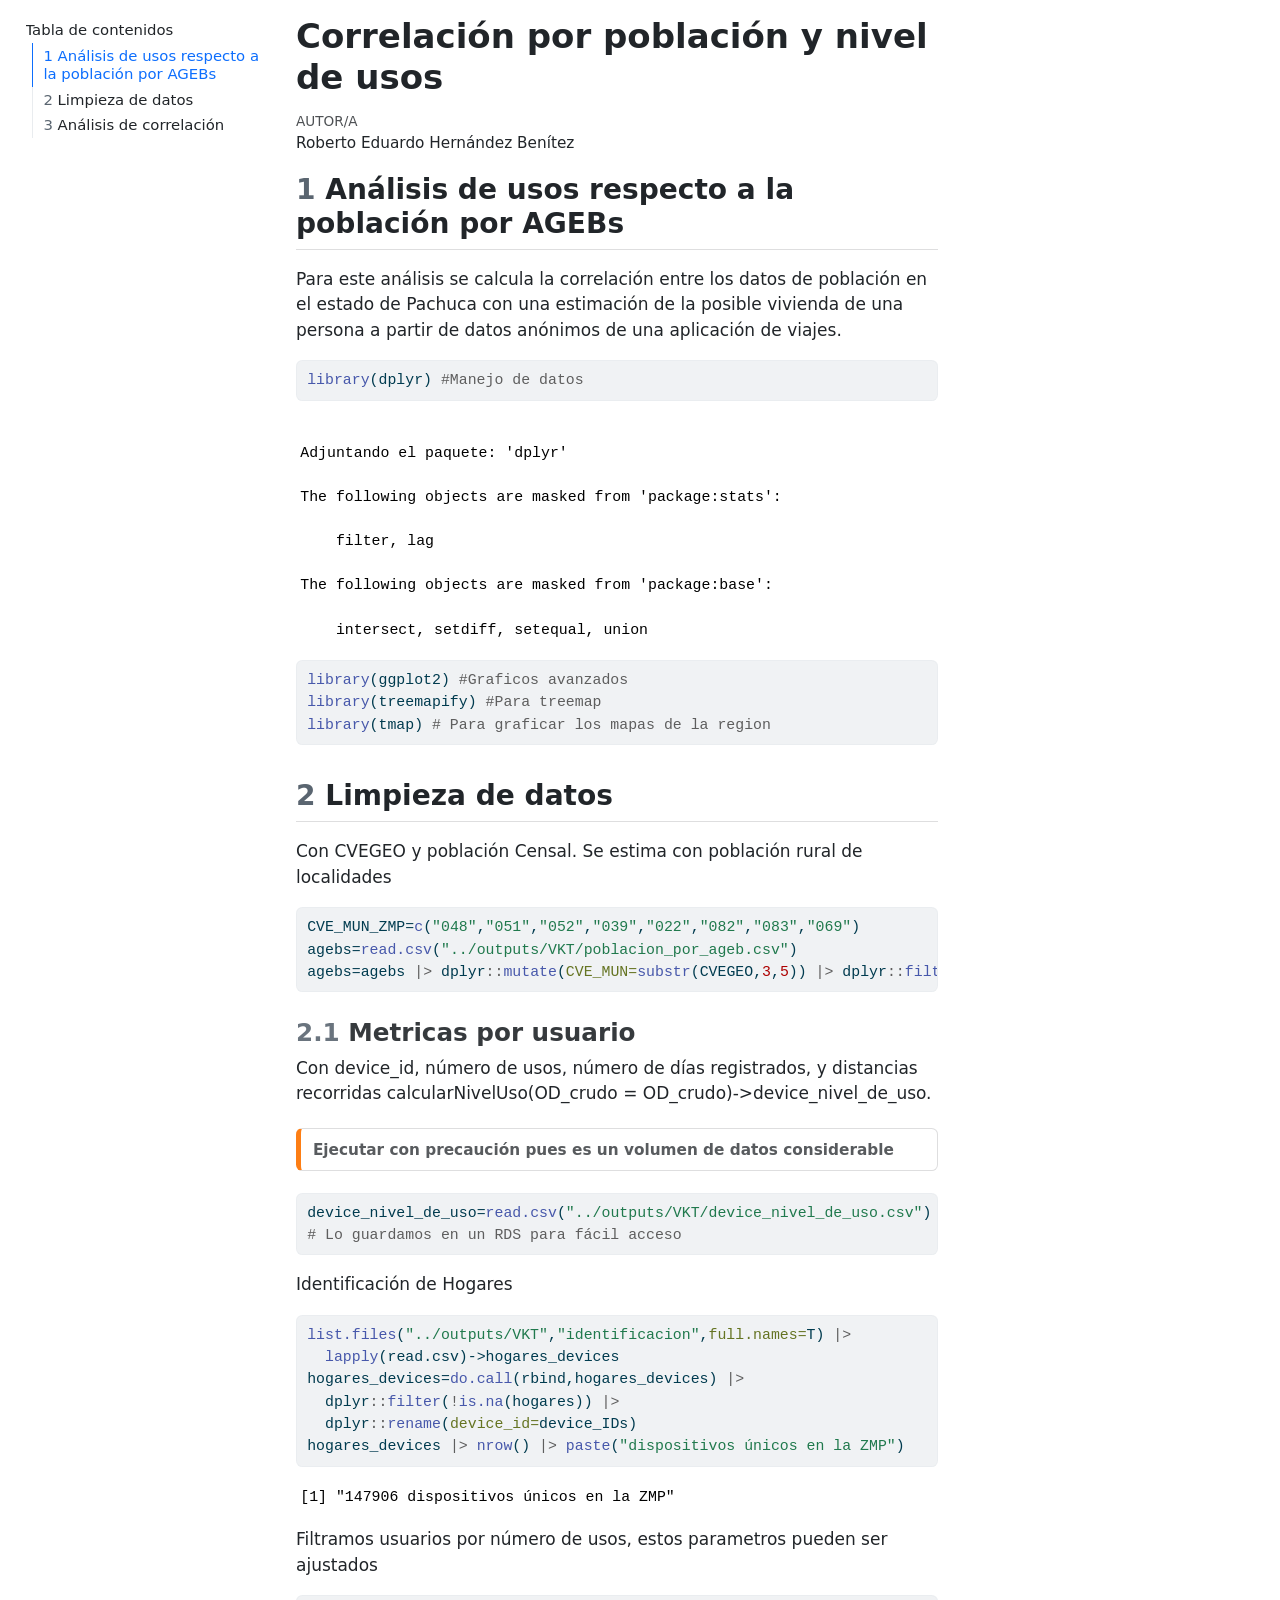
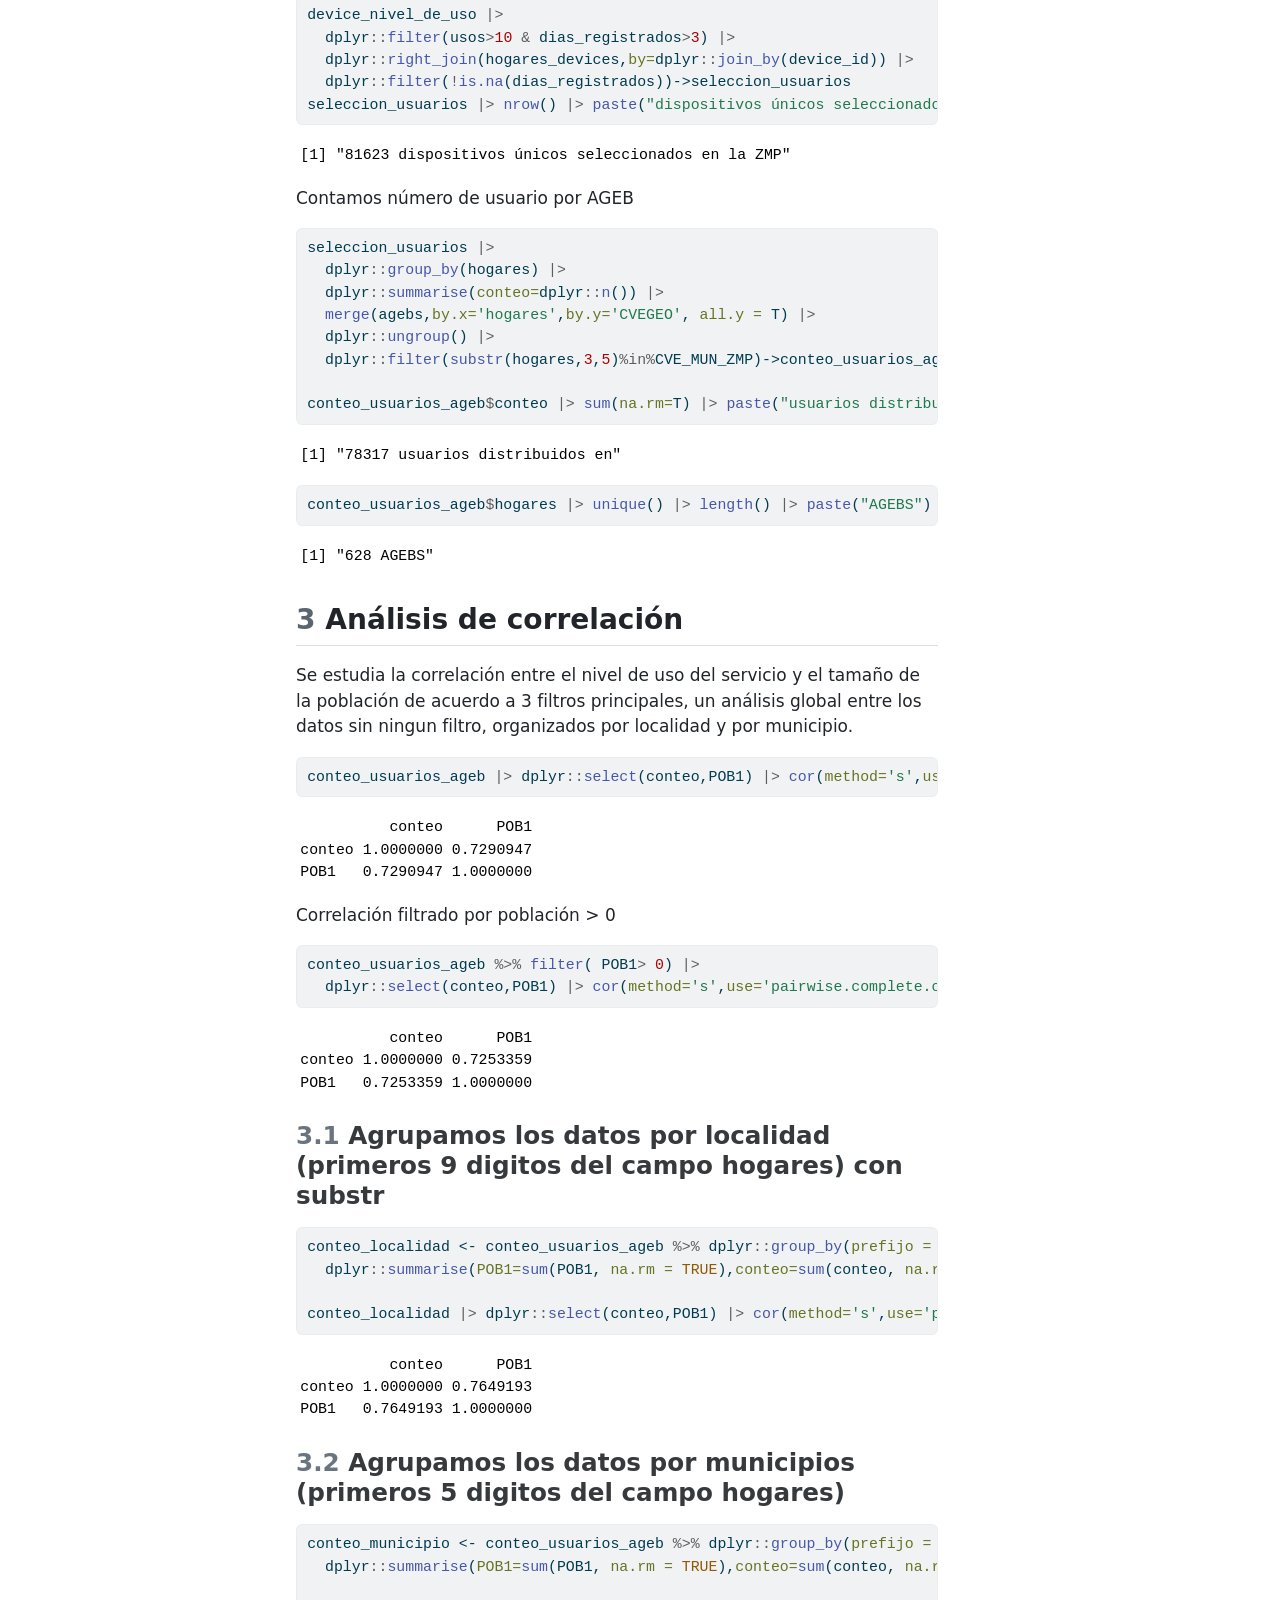
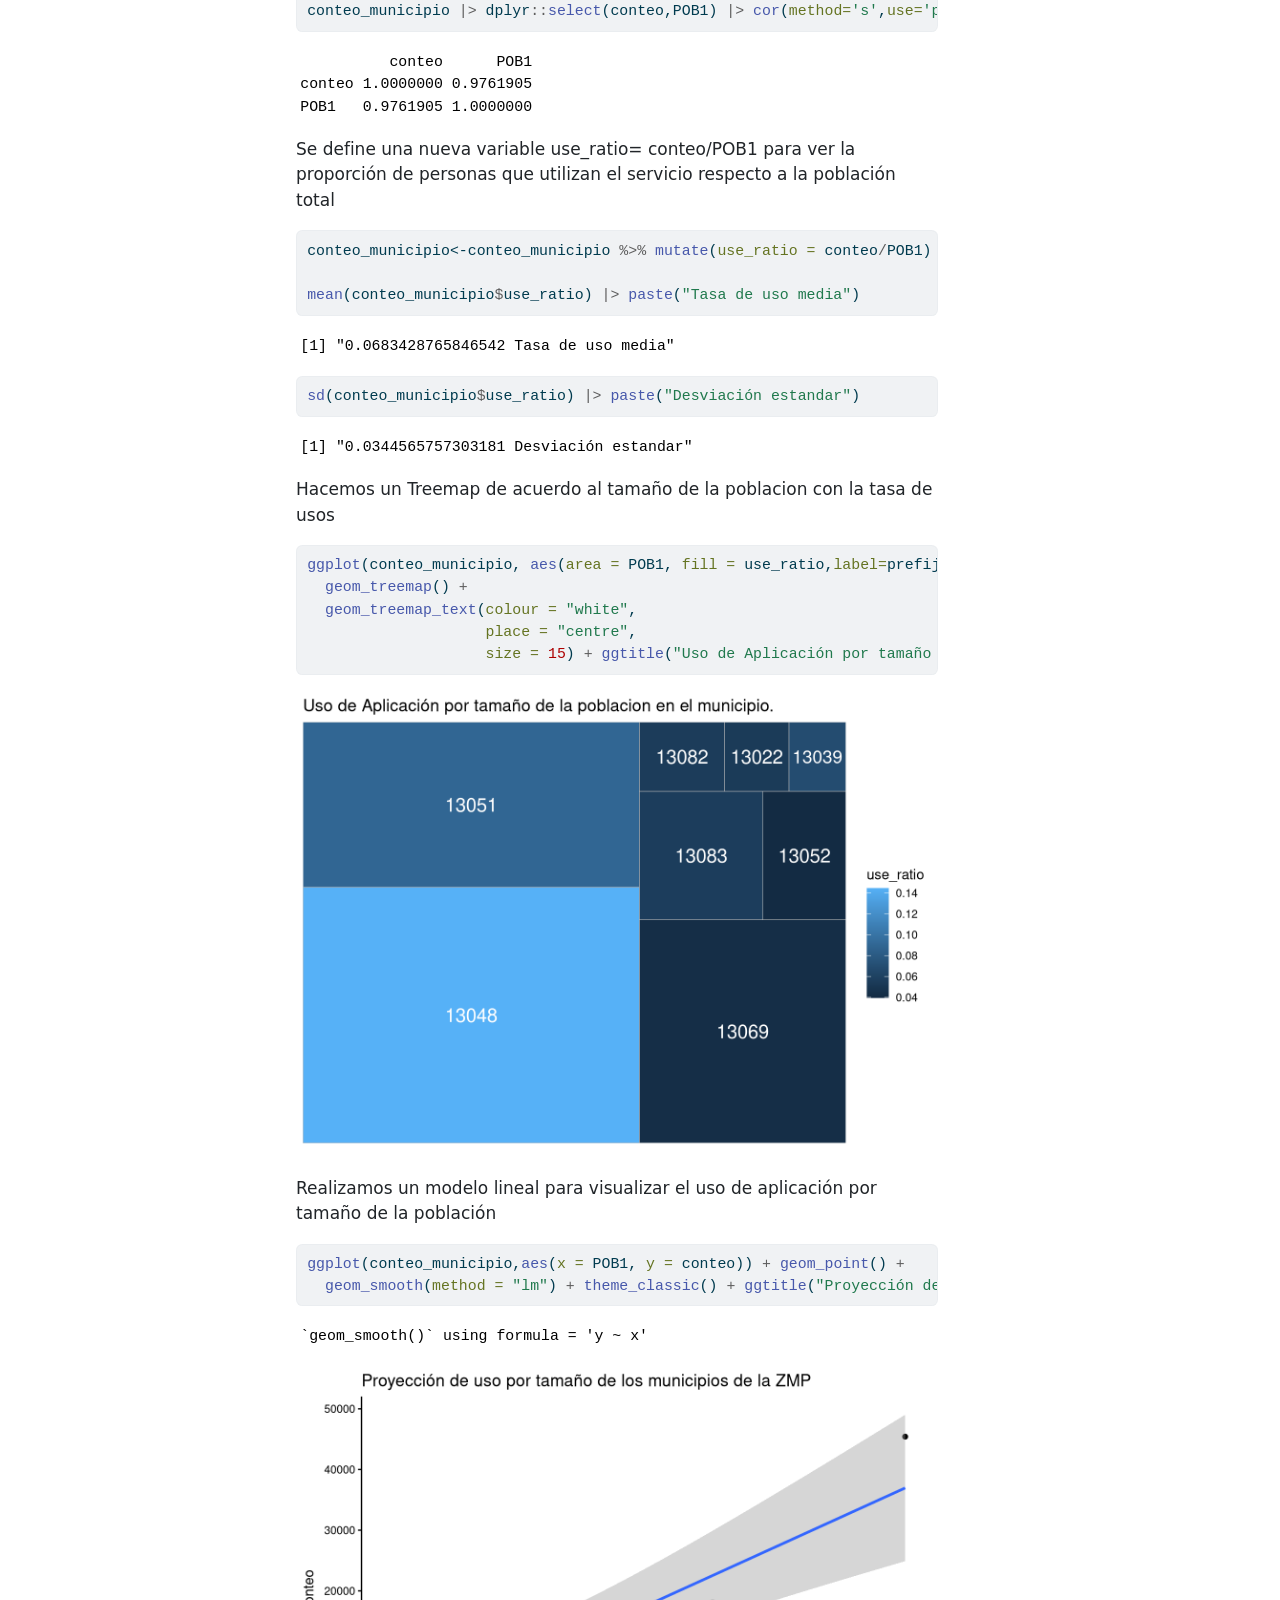
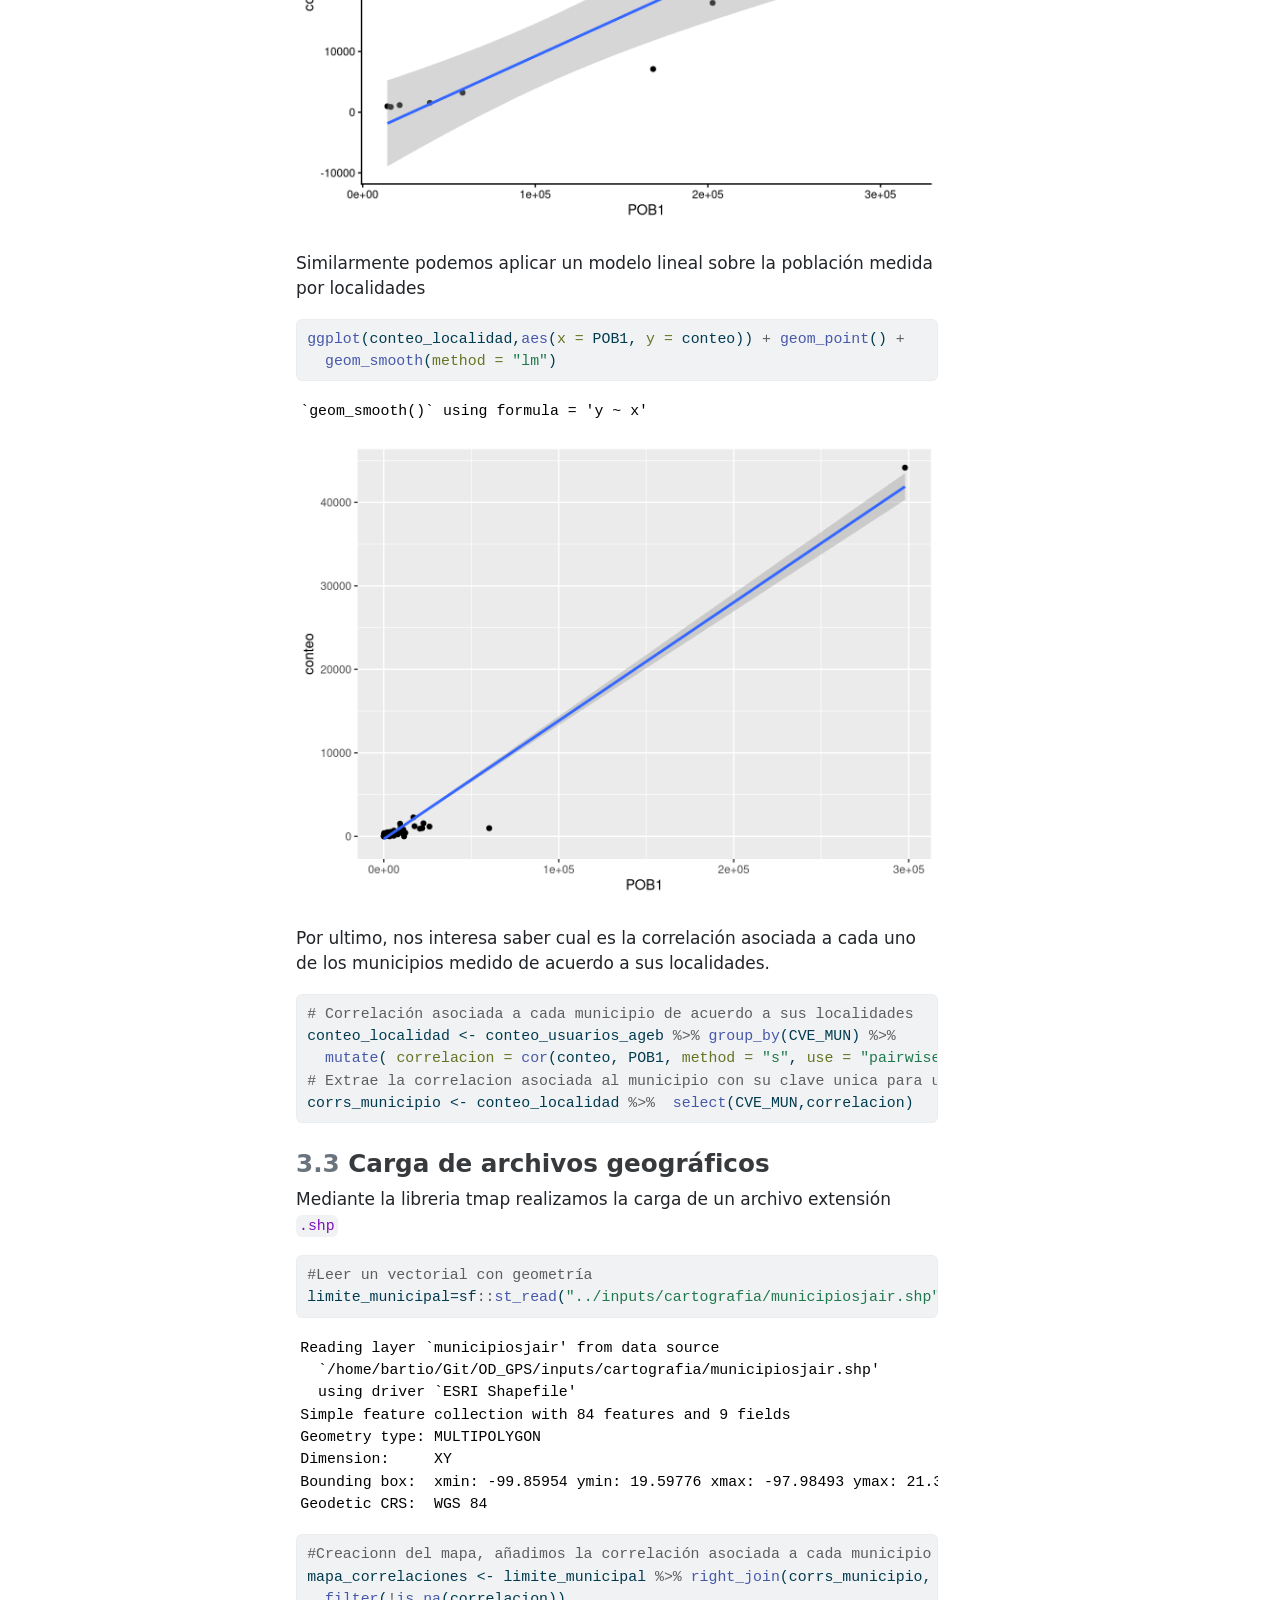
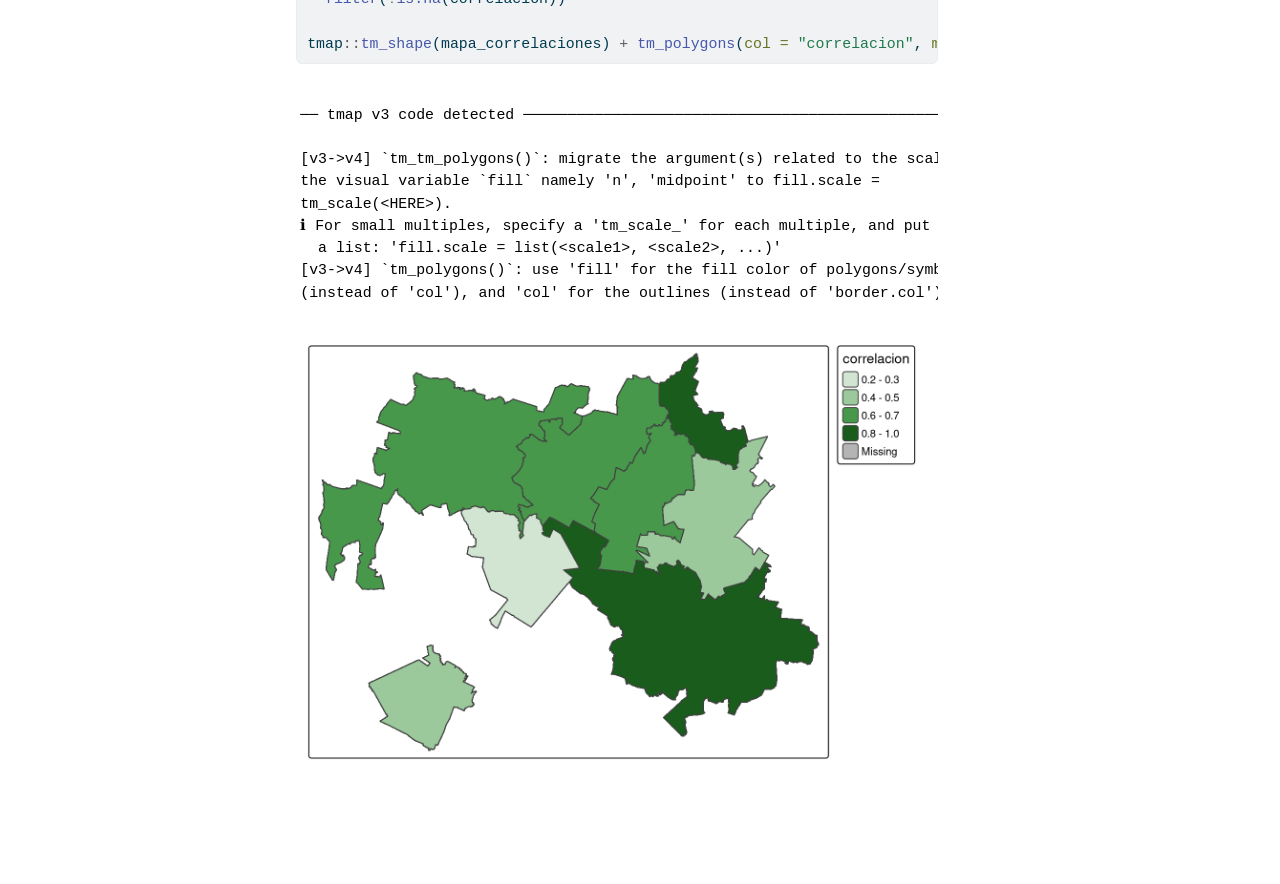
<file: documentacion/Correlacion por poblacion.html>
<!DOCTYPE html>
<html xmlns="http://www.w3.org/1999/xhtml" lang="es" xml:lang="es"><head>

<meta charset="utf-8">
<meta name="generator" content="quarto-1.9.37">

<meta name="viewport" content="width=device-width, initial-scale=1.0, user-scalable=yes">

<meta name="author" content="Roberto Eduardo Hernández Benítez">

<title>Correlación por población y nivel de usos</title>
<style>
/* Default styles provided by pandoc.
** See https://pandoc.org/MANUAL.html#variables-for-html for config info.
*/
code{white-space: pre-wrap;}
span.smallcaps{font-variant: small-caps;}
div.columns{display: flex; gap: min(4vw, 1.5em);}
div.column{flex: auto; overflow-x: auto;}
div.hanging-indent{margin-left: 1.5em; text-indent: -1.5em;}
ul.task-list{list-style: none;}
ul.task-list li input[type="checkbox"] {
  width: 0.8em;
  margin: 0 0.8em 0.2em -1em; /* quarto-specific, see https://github.com/quarto-dev/quarto-cli/issues/4556 */ 
  vertical-align: middle;
}
/* CSS for syntax highlighting */
html { -webkit-text-size-adjust: 100%; }
pre > code.sourceCode { white-space: pre; position: relative; }
pre > code.sourceCode > span { display: inline-block; line-height: 1.25; }
pre > code.sourceCode > span:empty { height: 1.2em; }
.sourceCode { overflow: visible; }
code.sourceCode > span { color: inherit; text-decoration: inherit; }
div.sourceCode { margin: 1em 0; }
pre.sourceCode { margin: 0; }
@media screen {
div.sourceCode { overflow: auto; }
}
@media print {
pre > code.sourceCode { white-space: pre-wrap; }
pre > code.sourceCode > span { text-indent: -5em; padding-left: 5em; }
}
pre.numberSource code
  { counter-reset: source-line 0; }
pre.numberSource code > span
  { position: relative; left: -4em; counter-increment: source-line; }
pre.numberSource code > span > a:first-child::before
  { content: counter(source-line);
    position: relative; left: -1em; text-align: right; vertical-align: baseline;
    border: none; display: inline-block;
    -webkit-touch-callout: none; -webkit-user-select: none;
    -khtml-user-select: none; -moz-user-select: none;
    -ms-user-select: none; user-select: none;
    padding: 0 4px; width: 4em;
  }
pre.numberSource { margin-left: 3em;  padding-left: 4px; }
div.sourceCode
  {   }
@media screen {
pre > code.sourceCode > span > a:first-child::before { text-decoration: underline; }
}
</style>


<script src="Correlacion por poblacion_files/libs/clipboard/clipboard.min.js"></script>
<script src="Correlacion por poblacion_files/libs/quarto-html/quarto.js" type="module"></script>
<script src="Correlacion por poblacion_files/libs/quarto-html/tabsets/tabsets.js" type="module"></script>
<script src="Correlacion por poblacion_files/libs/quarto-html/popper.min.js"></script>
<script src="Correlacion por poblacion_files/libs/quarto-html/tippy.umd.min.js"></script>
<script src="Correlacion por poblacion_files/libs/quarto-html/anchor.min.js"></script>
<link href="Correlacion por poblacion_files/libs/quarto-html/tippy.css" rel="stylesheet">
<link href="Correlacion por poblacion_files/libs/quarto-html/quarto-syntax-highlighting-7f8f88aac4f3542376d5c11b86a4c14d.css" rel="stylesheet" id="quarto-text-highlighting-styles">
<script src="Correlacion por poblacion_files/libs/bootstrap/bootstrap.min.js"></script>
<link href="Correlacion por poblacion_files/libs/bootstrap/bootstrap-icons.css" rel="stylesheet">
<link href="Correlacion por poblacion_files/libs/bootstrap/bootstrap-efbb37e9afcc02144ebbc7afd12a776f.min.css" rel="stylesheet" append-hash="true" id="quarto-bootstrap" data-mode="light">


</head>

<body class="quarto-light">

<div id="quarto-content" class="page-columns page-rows-contents page-layout-article toc-left">
<div id="quarto-sidebar-toc-left" class="sidebar toc-left">
  <nav id="TOC" role="doc-toc" class="toc-active">
    <h2 id="toc-title">Tabla de contenidos</h2>
   
  <ul>
  <li><a href="#análisis-de-usos-respecto-a-la-población-por-agebs" id="toc-análisis-de-usos-respecto-a-la-población-por-agebs" class="nav-link active" data-scroll-target="#análisis-de-usos-respecto-a-la-población-por-agebs"><span class="header-section-number">1</span> Análisis de usos respecto a la población por AGEBs</a></li>
  <li><a href="#limpieza-de-datos" id="toc-limpieza-de-datos" class="nav-link" data-scroll-target="#limpieza-de-datos"><span class="header-section-number">2</span> Limpieza de datos</a>
  <ul>
  <li><a href="#metricas-por-usuario" id="toc-metricas-por-usuario" class="nav-link" data-scroll-target="#metricas-por-usuario"><span class="header-section-number">2.1</span> Metricas por usuario</a></li>
  </ul></li>
  <li><a href="#análisis-de-correlación" id="toc-análisis-de-correlación" class="nav-link" data-scroll-target="#análisis-de-correlación"><span class="header-section-number">3</span> Análisis de correlación</a>
  <ul>
  <li><a href="#agrupamos-los-datos-por-localidad-primeros-9-digitos-del-campo-hogares-con-substr" id="toc-agrupamos-los-datos-por-localidad-primeros-9-digitos-del-campo-hogares-con-substr" class="nav-link" data-scroll-target="#agrupamos-los-datos-por-localidad-primeros-9-digitos-del-campo-hogares-con-substr"><span class="header-section-number">3.1</span> Agrupamos los datos por localidad (primeros 9 digitos del campo hogares) con substr</a></li>
  <li><a href="#agrupamos-los-datos-por-municipios-primeros-5-digitos-del-campo-hogares" id="toc-agrupamos-los-datos-por-municipios-primeros-5-digitos-del-campo-hogares" class="nav-link" data-scroll-target="#agrupamos-los-datos-por-municipios-primeros-5-digitos-del-campo-hogares"><span class="header-section-number">3.2</span> Agrupamos los datos por municipios (primeros 5 digitos del campo hogares)</a></li>
  <li><a href="#carga-de-archivos-geográficos" id="toc-carga-de-archivos-geográficos" class="nav-link" data-scroll-target="#carga-de-archivos-geográficos"><span class="header-section-number">3.3</span> Carga de archivos geográficos</a></li>
  </ul></li>
  </ul>
</nav>
</div>
<div id="quarto-margin-sidebar" class="sidebar margin-sidebar zindex-bottom">
</div>
<main class="content" id="quarto-document-content">

<header id="title-block-header" class="quarto-title-block default">
<div class="quarto-title">
<h1 class="title">Correlación por población y nivel de usos</h1>
</div>



<div class="quarto-title-meta">

    <div>
    <div class="quarto-title-meta-heading">Autor/a</div>
    <div class="quarto-title-meta-contents">
             <p>Roberto Eduardo Hernández Benítez </p>
          </div>
  </div>
    
  
    
  </div>
  


</header>


<section id="análisis-de-usos-respecto-a-la-población-por-agebs" class="level2" data-number="1">
<h2 data-number="1" class="anchored" data-anchor-id="análisis-de-usos-respecto-a-la-población-por-agebs"><span class="header-section-number">1</span> Análisis de usos respecto a la población por AGEBs</h2>
<p>Para este análisis se calcula la correlación entre los datos de población en el estado de Pachuca con una estimación de la posible vivienda de una persona a partir de datos anónimos de una aplicación de viajes.</p>
<div class="cell">
<div class="code-copy-outer-scaffold"><div class="sourceCode cell-code" id="cb1"><pre class="sourceCode r code-with-copy"><code class="sourceCode r"><span id="cb1-1"><a href="#cb1-1" aria-hidden="true" tabindex="-1"></a><span class="fu">library</span>(dplyr) <span class="co">#Manejo de datos</span></span></code></pre></div><button title="Copiar al portapapeles" class="code-copy-button"><i class="bi"></i></button></div>
<div class="cell-output cell-output-stderr">
<pre><code>
Adjuntando el paquete: 'dplyr'</code></pre>
</div>
<div class="cell-output cell-output-stderr">
<pre><code>The following objects are masked from 'package:stats':

    filter, lag</code></pre>
</div>
<div class="cell-output cell-output-stderr">
<pre><code>The following objects are masked from 'package:base':

    intersect, setdiff, setequal, union</code></pre>
</div>
<div class="code-copy-outer-scaffold"><div class="sourceCode cell-code" id="cb5"><pre class="sourceCode r code-with-copy"><code class="sourceCode r"><span id="cb5-1"><a href="#cb5-1" aria-hidden="true" tabindex="-1"></a><span class="fu">library</span>(ggplot2) <span class="co">#Graficos avanzados</span></span>
<span id="cb5-2"><a href="#cb5-2" aria-hidden="true" tabindex="-1"></a><span class="fu">library</span>(treemapify) <span class="co">#Para treemap</span></span>
<span id="cb5-3"><a href="#cb5-3" aria-hidden="true" tabindex="-1"></a><span class="fu">library</span>(tmap) <span class="co"># Para graficar los mapas de la region</span></span></code></pre></div><button title="Copiar al portapapeles" class="code-copy-button"><i class="bi"></i></button></div>
</div>
</section>
<section id="limpieza-de-datos" class="level2" data-number="2">
<h2 data-number="2" class="anchored" data-anchor-id="limpieza-de-datos"><span class="header-section-number">2</span> Limpieza de datos</h2>
<p>Con CVEGEO y población Censal. Se estima con población rural de localidades</p>
<div class="cell">
<div class="code-copy-outer-scaffold"><div class="sourceCode cell-code" id="cb6"><pre class="sourceCode r code-with-copy"><code class="sourceCode r"><span id="cb6-1"><a href="#cb6-1" aria-hidden="true" tabindex="-1"></a>CVE_MUN_ZMP<span class="ot">=</span><span class="fu">c</span>(<span class="st">"048"</span>,<span class="st">"051"</span>,<span class="st">"052"</span>,<span class="st">"039"</span>,<span class="st">"022"</span>,<span class="st">"082"</span>,<span class="st">"083"</span>,<span class="st">"069"</span>) </span>
<span id="cb6-2"><a href="#cb6-2" aria-hidden="true" tabindex="-1"></a>agebs<span class="ot">=</span><span class="fu">read.csv</span>(<span class="st">"../outputs/VKT/poblacion_por_ageb.csv"</span>) </span>
<span id="cb6-3"><a href="#cb6-3" aria-hidden="true" tabindex="-1"></a>agebs<span class="ot">=</span>agebs <span class="sc">|&gt;</span> dplyr<span class="sc">::</span><span class="fu">mutate</span>(<span class="at">CVE_MUN=</span><span class="fu">substr</span>(CVEGEO,<span class="dv">3</span>,<span class="dv">5</span>)) <span class="sc">|&gt;</span> dplyr<span class="sc">::</span><span class="fu">filter</span>( CVE_MUN<span class="sc">%in%</span>CVE_MUN_ZMP)</span></code></pre></div><button title="Copiar al portapapeles" class="code-copy-button"><i class="bi"></i></button></div>
</div>
<section id="metricas-por-usuario" class="level3" data-number="2.1">
<h3 data-number="2.1" class="anchored" data-anchor-id="metricas-por-usuario"><span class="header-section-number">2.1</span> Metricas por usuario</h3>
<p>Con device_id, número de usos, número de días registrados, y distancias recorridas calcularNivelUso(OD_crudo = OD_crudo)-&gt;device_nivel_de_uso.</p>
<div class="callout callout-style-simple callout-caution no-icon callout-empty-content callout-titled">
<div class="callout-header d-flex align-content-center">
<div class="callout-icon-container">
<i class="callout-icon no-icon"></i>
</div>
<div class="callout-title-container flex-fill">
<span class="screen-reader-only">Precaución</span>Ejecutar con precaución pues es un volumen de datos considerable
</div>
</div>
<div class="callout-body-container callout-body">

</div>
</div>
<div class="cell">
<div class="code-copy-outer-scaffold"><div class="sourceCode cell-code" id="cb7"><pre class="sourceCode r code-with-copy"><code class="sourceCode r"><span id="cb7-1"><a href="#cb7-1" aria-hidden="true" tabindex="-1"></a>device_nivel_de_uso<span class="ot">=</span><span class="fu">read.csv</span>(<span class="st">"../outputs/VKT/device_nivel_de_uso.csv"</span>) </span>
<span id="cb7-2"><a href="#cb7-2" aria-hidden="true" tabindex="-1"></a><span class="co"># Lo guardamos en un RDS para fácil acceso</span></span></code></pre></div><button title="Copiar al portapapeles" class="code-copy-button"><i class="bi"></i></button></div>
</div>
<p>Identificación de Hogares</p>
<div class="cell">
<div class="code-copy-outer-scaffold"><div class="sourceCode cell-code" id="cb8"><pre class="sourceCode r code-with-copy"><code class="sourceCode r"><span id="cb8-1"><a href="#cb8-1" aria-hidden="true" tabindex="-1"></a><span class="fu">list.files</span>(<span class="st">"../outputs/VKT"</span>,<span class="st">"identificacion"</span>,<span class="at">full.names=</span>T) <span class="sc">|&gt;</span> </span>
<span id="cb8-2"><a href="#cb8-2" aria-hidden="true" tabindex="-1"></a>  <span class="fu">lapply</span>(read.csv)<span class="ot">-&gt;</span>hogares_devices</span>
<span id="cb8-3"><a href="#cb8-3" aria-hidden="true" tabindex="-1"></a>hogares_devices<span class="ot">=</span><span class="fu">do.call</span>(rbind,hogares_devices) <span class="sc">|&gt;</span> </span>
<span id="cb8-4"><a href="#cb8-4" aria-hidden="true" tabindex="-1"></a>  dplyr<span class="sc">::</span><span class="fu">filter</span>(<span class="sc">!</span><span class="fu">is.na</span>(hogares)) <span class="sc">|&gt;</span> </span>
<span id="cb8-5"><a href="#cb8-5" aria-hidden="true" tabindex="-1"></a>  dplyr<span class="sc">::</span><span class="fu">rename</span>(<span class="at">device_id=</span>device_IDs)</span>
<span id="cb8-6"><a href="#cb8-6" aria-hidden="true" tabindex="-1"></a>hogares_devices <span class="sc">|&gt;</span> <span class="fu">nrow</span>() <span class="sc">|&gt;</span> <span class="fu">paste</span>(<span class="st">"dispositivos únicos en la ZMP"</span>)</span></code></pre></div><button title="Copiar al portapapeles" class="code-copy-button"><i class="bi"></i></button></div>
<div class="cell-output cell-output-stdout">
<pre><code>[1] "147906 dispositivos únicos en la ZMP"</code></pre>
</div>
</div>
<p>Filtramos usuarios por número de usos, estos parametros pueden ser ajustados</p>
<div class="cell">
<div class="code-copy-outer-scaffold"><div class="sourceCode cell-code" id="cb10"><pre class="sourceCode r code-with-copy"><code class="sourceCode r"><span id="cb10-1"><a href="#cb10-1" aria-hidden="true" tabindex="-1"></a>device_nivel_de_uso <span class="sc">|&gt;</span> </span>
<span id="cb10-2"><a href="#cb10-2" aria-hidden="true" tabindex="-1"></a>  dplyr<span class="sc">::</span><span class="fu">filter</span>(usos<span class="sc">&gt;</span><span class="dv">10</span> <span class="sc">&amp;</span> dias_registrados<span class="sc">&gt;</span><span class="dv">3</span>) <span class="sc">|&gt;</span> </span>
<span id="cb10-3"><a href="#cb10-3" aria-hidden="true" tabindex="-1"></a>  dplyr<span class="sc">::</span><span class="fu">right_join</span>(hogares_devices,<span class="at">by=</span>dplyr<span class="sc">::</span><span class="fu">join_by</span>(device_id)) <span class="sc">|&gt;</span> </span>
<span id="cb10-4"><a href="#cb10-4" aria-hidden="true" tabindex="-1"></a>  dplyr<span class="sc">::</span><span class="fu">filter</span>(<span class="sc">!</span><span class="fu">is.na</span>(dias_registrados))<span class="ot">-&gt;</span>seleccion_usuarios</span>
<span id="cb10-5"><a href="#cb10-5" aria-hidden="true" tabindex="-1"></a>seleccion_usuarios <span class="sc">|&gt;</span> <span class="fu">nrow</span>() <span class="sc">|&gt;</span> <span class="fu">paste</span>(<span class="st">"dispositivos únicos seleccionados en la ZMP"</span>)</span></code></pre></div><button title="Copiar al portapapeles" class="code-copy-button"><i class="bi"></i></button></div>
<div class="cell-output cell-output-stdout">
<pre><code>[1] "81623 dispositivos únicos seleccionados en la ZMP"</code></pre>
</div>
</div>
<p>Contamos número de usuario por AGEB</p>
<div class="cell">
<div class="code-copy-outer-scaffold"><div class="sourceCode cell-code" id="cb12"><pre class="sourceCode r code-with-copy"><code class="sourceCode r"><span id="cb12-1"><a href="#cb12-1" aria-hidden="true" tabindex="-1"></a>seleccion_usuarios <span class="sc">|&gt;</span> </span>
<span id="cb12-2"><a href="#cb12-2" aria-hidden="true" tabindex="-1"></a>  dplyr<span class="sc">::</span><span class="fu">group_by</span>(hogares) <span class="sc">|&gt;</span> </span>
<span id="cb12-3"><a href="#cb12-3" aria-hidden="true" tabindex="-1"></a>  dplyr<span class="sc">::</span><span class="fu">summarise</span>(<span class="at">conteo=</span>dplyr<span class="sc">::</span><span class="fu">n</span>()) <span class="sc">|&gt;</span> </span>
<span id="cb12-4"><a href="#cb12-4" aria-hidden="true" tabindex="-1"></a>  <span class="fu">merge</span>(agebs,<span class="at">by.x=</span><span class="st">'hogares'</span>,<span class="at">by.y=</span><span class="st">'CVEGEO'</span>, <span class="at">all.y =</span> T) <span class="sc">|&gt;</span> </span>
<span id="cb12-5"><a href="#cb12-5" aria-hidden="true" tabindex="-1"></a>  dplyr<span class="sc">::</span><span class="fu">ungroup</span>() <span class="sc">|&gt;</span> </span>
<span id="cb12-6"><a href="#cb12-6" aria-hidden="true" tabindex="-1"></a>  dplyr<span class="sc">::</span><span class="fu">filter</span>(<span class="fu">substr</span>(hogares,<span class="dv">3</span>,<span class="dv">5</span>)<span class="sc">%in%</span>CVE_MUN_ZMP)<span class="ot">-&gt;</span>conteo_usuarios_ageb</span>
<span id="cb12-7"><a href="#cb12-7" aria-hidden="true" tabindex="-1"></a></span>
<span id="cb12-8"><a href="#cb12-8" aria-hidden="true" tabindex="-1"></a>conteo_usuarios_ageb<span class="sc">$</span>conteo <span class="sc">|&gt;</span> <span class="fu">sum</span>(<span class="at">na.rm=</span>T) <span class="sc">|&gt;</span> <span class="fu">paste</span>(<span class="st">"usuarios distribuidos en"</span>)</span></code></pre></div><button title="Copiar al portapapeles" class="code-copy-button"><i class="bi"></i></button></div>
<div class="cell-output cell-output-stdout">
<pre><code>[1] "78317 usuarios distribuidos en"</code></pre>
</div>
<div class="code-copy-outer-scaffold"><div class="sourceCode cell-code" id="cb14"><pre class="sourceCode r code-with-copy"><code class="sourceCode r"><span id="cb14-1"><a href="#cb14-1" aria-hidden="true" tabindex="-1"></a>conteo_usuarios_ageb<span class="sc">$</span>hogares <span class="sc">|&gt;</span> <span class="fu">unique</span>() <span class="sc">|&gt;</span> <span class="fu">length</span>() <span class="sc">|&gt;</span> <span class="fu">paste</span>(<span class="st">"AGEBS"</span>)</span></code></pre></div><button title="Copiar al portapapeles" class="code-copy-button"><i class="bi"></i></button></div>
<div class="cell-output cell-output-stdout">
<pre><code>[1] "628 AGEBS"</code></pre>
</div>
</div>
</section>
</section>
<section id="análisis-de-correlación" class="level2" data-number="3">
<h2 data-number="3" class="anchored" data-anchor-id="análisis-de-correlación"><span class="header-section-number">3</span> Análisis de correlación</h2>
<p>Se estudia la correlación entre el nivel de uso del servicio y el tamaño de la población de acuerdo a 3 filtros principales, un análisis global entre los datos sin ningun filtro, organizados por localidad y por municipio.</p>
<div class="cell">
<div class="code-copy-outer-scaffold"><div class="sourceCode cell-code" id="cb16"><pre class="sourceCode r code-with-copy"><code class="sourceCode r"><span id="cb16-1"><a href="#cb16-1" aria-hidden="true" tabindex="-1"></a>conteo_usuarios_ageb <span class="sc">|&gt;</span> dplyr<span class="sc">::</span><span class="fu">select</span>(conteo,POB1) <span class="sc">|&gt;</span> <span class="fu">cor</span>(<span class="at">method=</span><span class="st">'s'</span>,<span class="at">use=</span><span class="st">'pairwise.complete.obs'</span>)</span></code></pre></div><button title="Copiar al portapapeles" class="code-copy-button"><i class="bi"></i></button></div>
<div class="cell-output cell-output-stdout">
<pre><code>          conteo      POB1
conteo 1.0000000 0.7290947
POB1   0.7290947 1.0000000</code></pre>
</div>
</div>
<p>Correlación filtrado por población &gt; 0</p>
<div class="cell">
<div class="code-copy-outer-scaffold"><div class="sourceCode cell-code" id="cb18"><pre class="sourceCode r code-with-copy"><code class="sourceCode r"><span id="cb18-1"><a href="#cb18-1" aria-hidden="true" tabindex="-1"></a>conteo_usuarios_ageb <span class="sc">%&gt;%</span> <span class="fu">filter</span>( POB1<span class="sc">&gt;</span> <span class="dv">0</span>) <span class="sc">|&gt;</span></span>
<span id="cb18-2"><a href="#cb18-2" aria-hidden="true" tabindex="-1"></a>  dplyr<span class="sc">::</span><span class="fu">select</span>(conteo,POB1) <span class="sc">|&gt;</span> <span class="fu">cor</span>(<span class="at">method=</span><span class="st">'s'</span>,<span class="at">use=</span><span class="st">'pairwise.complete.obs'</span>)</span></code></pre></div><button title="Copiar al portapapeles" class="code-copy-button"><i class="bi"></i></button></div>
<div class="cell-output cell-output-stdout">
<pre><code>          conteo      POB1
conteo 1.0000000 0.7253359
POB1   0.7253359 1.0000000</code></pre>
</div>
</div>
<section id="agrupamos-los-datos-por-localidad-primeros-9-digitos-del-campo-hogares-con-substr" class="level3" data-number="3.1">
<h3 data-number="3.1" class="anchored" data-anchor-id="agrupamos-los-datos-por-localidad-primeros-9-digitos-del-campo-hogares-con-substr"><span class="header-section-number">3.1</span> Agrupamos los datos por localidad (primeros 9 digitos del campo hogares) con substr</h3>
<div class="cell">
<div class="code-copy-outer-scaffold"><div class="sourceCode cell-code" id="cb20"><pre class="sourceCode r code-with-copy"><code class="sourceCode r"><span id="cb20-1"><a href="#cb20-1" aria-hidden="true" tabindex="-1"></a>conteo_localidad <span class="ot">&lt;-</span> conteo_usuarios_ageb <span class="sc">%&gt;%</span> dplyr<span class="sc">::</span><span class="fu">group_by</span>(<span class="at">prefijo =</span> <span class="fu">substr</span>(hogares, <span class="dv">1</span>, <span class="dv">9</span>))<span class="sc">|&gt;</span></span>
<span id="cb20-2"><a href="#cb20-2" aria-hidden="true" tabindex="-1"></a>  dplyr<span class="sc">::</span><span class="fu">summarise</span>(<span class="at">POB1=</span><span class="fu">sum</span>(POB1, <span class="at">na.rm =</span> <span class="cn">TRUE</span>),<span class="at">conteo=</span><span class="fu">sum</span>(conteo, <span class="at">na.rm =</span> <span class="cn">TRUE</span>))</span>
<span id="cb20-3"><a href="#cb20-3" aria-hidden="true" tabindex="-1"></a></span>
<span id="cb20-4"><a href="#cb20-4" aria-hidden="true" tabindex="-1"></a>conteo_localidad <span class="sc">|&gt;</span> dplyr<span class="sc">::</span><span class="fu">select</span>(conteo,POB1) <span class="sc">|&gt;</span> <span class="fu">cor</span>(<span class="at">method=</span><span class="st">'s'</span>,<span class="at">use=</span><span class="st">'pairwise.complete.obs'</span>)</span></code></pre></div><button title="Copiar al portapapeles" class="code-copy-button"><i class="bi"></i></button></div>
<div class="cell-output cell-output-stdout">
<pre><code>          conteo      POB1
conteo 1.0000000 0.7649193
POB1   0.7649193 1.0000000</code></pre>
</div>
</div>
</section>
<section id="agrupamos-los-datos-por-municipios-primeros-5-digitos-del-campo-hogares" class="level3" data-number="3.2">
<h3 data-number="3.2" class="anchored" data-anchor-id="agrupamos-los-datos-por-municipios-primeros-5-digitos-del-campo-hogares"><span class="header-section-number">3.2</span> Agrupamos los datos por municipios (primeros 5 digitos del campo hogares)</h3>
<div class="cell">
<div class="code-copy-outer-scaffold"><div class="sourceCode cell-code" id="cb22"><pre class="sourceCode r code-with-copy"><code class="sourceCode r"><span id="cb22-1"><a href="#cb22-1" aria-hidden="true" tabindex="-1"></a>conteo_municipio <span class="ot">&lt;-</span> conteo_usuarios_ageb <span class="sc">%&gt;%</span> dplyr<span class="sc">::</span><span class="fu">group_by</span>(<span class="at">prefijo =</span> <span class="fu">substr</span>(hogares, <span class="dv">1</span>, <span class="dv">5</span>))<span class="sc">|&gt;</span></span>
<span id="cb22-2"><a href="#cb22-2" aria-hidden="true" tabindex="-1"></a>  dplyr<span class="sc">::</span><span class="fu">summarise</span>(<span class="at">POB1=</span><span class="fu">sum</span>(POB1, <span class="at">na.rm =</span> <span class="cn">TRUE</span>),<span class="at">conteo=</span><span class="fu">sum</span>(conteo, <span class="at">na.rm =</span> <span class="cn">TRUE</span>))</span>
<span id="cb22-3"><a href="#cb22-3" aria-hidden="true" tabindex="-1"></a></span>
<span id="cb22-4"><a href="#cb22-4" aria-hidden="true" tabindex="-1"></a>conteo_municipio <span class="sc">|&gt;</span> dplyr<span class="sc">::</span><span class="fu">select</span>(conteo,POB1) <span class="sc">|&gt;</span> <span class="fu">cor</span>(<span class="at">method=</span><span class="st">'s'</span>,<span class="at">use=</span><span class="st">'pairwise.complete.obs'</span>)</span></code></pre></div><button title="Copiar al portapapeles" class="code-copy-button"><i class="bi"></i></button></div>
<div class="cell-output cell-output-stdout">
<pre><code>          conteo      POB1
conteo 1.0000000 0.9761905
POB1   0.9761905 1.0000000</code></pre>
</div>
</div>
<p>Se define una nueva variable use_ratio= conteo/POB1 para ver la proporción de personas que utilizan el servicio respecto a la población total</p>
<div class="cell">
<div class="code-copy-outer-scaffold"><div class="sourceCode cell-code" id="cb24"><pre class="sourceCode r code-with-copy"><code class="sourceCode r"><span id="cb24-1"><a href="#cb24-1" aria-hidden="true" tabindex="-1"></a>conteo_municipio<span class="ot">&lt;-</span>conteo_municipio <span class="sc">%&gt;%</span> <span class="fu">mutate</span>(<span class="at">use_ratio =</span> conteo<span class="sc">/</span>POB1)</span>
<span id="cb24-2"><a href="#cb24-2" aria-hidden="true" tabindex="-1"></a></span>
<span id="cb24-3"><a href="#cb24-3" aria-hidden="true" tabindex="-1"></a><span class="fu">mean</span>(conteo_municipio<span class="sc">$</span>use_ratio) <span class="sc">|&gt;</span> <span class="fu">paste</span>(<span class="st">"Tasa de uso media"</span>)</span></code></pre></div><button title="Copiar al portapapeles" class="code-copy-button"><i class="bi"></i></button></div>
<div class="cell-output cell-output-stdout">
<pre><code>[1] "0.0683428765846542 Tasa de uso media"</code></pre>
</div>
<div class="code-copy-outer-scaffold"><div class="sourceCode cell-code" id="cb26"><pre class="sourceCode r code-with-copy"><code class="sourceCode r"><span id="cb26-1"><a href="#cb26-1" aria-hidden="true" tabindex="-1"></a><span class="fu">sd</span>(conteo_municipio<span class="sc">$</span>use_ratio) <span class="sc">|&gt;</span> <span class="fu">paste</span>(<span class="st">"Desviación estandar"</span>)</span></code></pre></div><button title="Copiar al portapapeles" class="code-copy-button"><i class="bi"></i></button></div>
<div class="cell-output cell-output-stdout">
<pre><code>[1] "0.0344565757303181 Desviación estandar"</code></pre>
</div>
</div>
<p>Hacemos un Treemap de acuerdo al tamaño de la poblacion con la tasa de usos</p>
<div class="cell">
<div class="code-copy-outer-scaffold"><div class="sourceCode cell-code" id="cb28"><pre class="sourceCode r code-with-copy"><code class="sourceCode r"><span id="cb28-1"><a href="#cb28-1" aria-hidden="true" tabindex="-1"></a><span class="fu">ggplot</span>(conteo_municipio, <span class="fu">aes</span>(<span class="at">area =</span> POB1, <span class="at">fill =</span> use_ratio,<span class="at">label=</span>prefijo)) <span class="sc">+</span></span>
<span id="cb28-2"><a href="#cb28-2" aria-hidden="true" tabindex="-1"></a>  <span class="fu">geom_treemap</span>() <span class="sc">+</span></span>
<span id="cb28-3"><a href="#cb28-3" aria-hidden="true" tabindex="-1"></a>  <span class="fu">geom_treemap_text</span>(<span class="at">colour =</span> <span class="st">"white"</span>,</span>
<span id="cb28-4"><a href="#cb28-4" aria-hidden="true" tabindex="-1"></a>                    <span class="at">place =</span> <span class="st">"centre"</span>,</span>
<span id="cb28-5"><a href="#cb28-5" aria-hidden="true" tabindex="-1"></a>                    <span class="at">size =</span> <span class="dv">15</span>) <span class="sc">+</span> <span class="fu">ggtitle</span>(<span class="st">"Uso de Aplicación por tamaño de la poblacion en el municipio."</span>)</span></code></pre></div><button title="Copiar al portapapeles" class="code-copy-button"><i class="bi"></i></button></div>
<div class="cell-output-display">
<div>
<figure class="figure">
<p><img src="Correlacion-por-poblacion_files/figure-html/unnamed-chunk-11-1.png" class="img-fluid figure-img" width="672"></p>
</figure>
</div>
</div>
</div>
<p>Realizamos un modelo lineal para visualizar el uso de aplicación por tamaño de la población</p>
<div class="cell">
<div class="code-copy-outer-scaffold"><div class="sourceCode cell-code" id="cb29"><pre class="sourceCode r code-with-copy"><code class="sourceCode r"><span id="cb29-1"><a href="#cb29-1" aria-hidden="true" tabindex="-1"></a><span class="fu">ggplot</span>(conteo_municipio,<span class="fu">aes</span>(<span class="at">x =</span> POB1, <span class="at">y =</span> conteo)) <span class="sc">+</span> <span class="fu">geom_point</span>() <span class="sc">+</span> </span>
<span id="cb29-2"><a href="#cb29-2" aria-hidden="true" tabindex="-1"></a>  <span class="fu">geom_smooth</span>(<span class="at">method =</span> <span class="st">"lm"</span>) <span class="sc">+</span> <span class="fu">theme_classic</span>() <span class="sc">+</span> <span class="fu">ggtitle</span>(<span class="st">"Proyección de uso por tamaño de los municipios de la ZMP"</span>)</span></code></pre></div><button title="Copiar al portapapeles" class="code-copy-button"><i class="bi"></i></button></div>
<div class="cell-output cell-output-stderr">
<pre><code>`geom_smooth()` using formula = 'y ~ x'</code></pre>
</div>
<div class="cell-output-display">
<div>
<figure class="figure">
<p><img src="Correlacion-por-poblacion_files/figure-html/unnamed-chunk-12-1.png" class="img-fluid figure-img" width="672"></p>
</figure>
</div>
</div>
</div>
<p>Similarmente podemos aplicar un modelo lineal sobre la población medida por localidades</p>
<div class="cell">
<div class="code-copy-outer-scaffold"><div class="sourceCode cell-code" id="cb31"><pre class="sourceCode r code-with-copy"><code class="sourceCode r"><span id="cb31-1"><a href="#cb31-1" aria-hidden="true" tabindex="-1"></a><span class="fu">ggplot</span>(conteo_localidad,<span class="fu">aes</span>(<span class="at">x =</span> POB1, <span class="at">y =</span> conteo)) <span class="sc">+</span> <span class="fu">geom_point</span>() <span class="sc">+</span> </span>
<span id="cb31-2"><a href="#cb31-2" aria-hidden="true" tabindex="-1"></a>  <span class="fu">geom_smooth</span>(<span class="at">method =</span> <span class="st">"lm"</span>)</span></code></pre></div><button title="Copiar al portapapeles" class="code-copy-button"><i class="bi"></i></button></div>
<div class="cell-output cell-output-stderr">
<pre><code>`geom_smooth()` using formula = 'y ~ x'</code></pre>
</div>
<div class="cell-output-display">
<div>
<figure class="figure">
<p><img src="Correlacion-por-poblacion_files/figure-html/unnamed-chunk-13-1.png" class="img-fluid figure-img" width="672"></p>
</figure>
</div>
</div>
</div>
<p>Por ultimo, nos interesa saber cual es la correlación asociada a cada uno de los municipios medido de acuerdo a sus localidades.</p>
<div class="cell">
<div class="code-copy-outer-scaffold"><div class="sourceCode cell-code" id="cb33"><pre class="sourceCode r code-with-copy"><code class="sourceCode r"><span id="cb33-1"><a href="#cb33-1" aria-hidden="true" tabindex="-1"></a><span class="co"># Correlación asociada a cada municipio de acuerdo a sus localidades</span></span>
<span id="cb33-2"><a href="#cb33-2" aria-hidden="true" tabindex="-1"></a>conteo_localidad <span class="ot">&lt;-</span> conteo_usuarios_ageb <span class="sc">%&gt;%</span> <span class="fu">group_by</span>(CVE_MUN) <span class="sc">%&gt;%</span></span>
<span id="cb33-3"><a href="#cb33-3" aria-hidden="true" tabindex="-1"></a>  <span class="fu">mutate</span>( <span class="at">correlacion =</span> <span class="fu">cor</span>(conteo, POB1, <span class="at">method =</span> <span class="st">"s"</span>, <span class="at">use =</span> <span class="st">"pairwise.complete.obs"</span>))</span>
<span id="cb33-4"><a href="#cb33-4" aria-hidden="true" tabindex="-1"></a><span class="co"># Extrae la correlacion asociada al municipio con su clave unica para unirlo al mapa</span></span>
<span id="cb33-5"><a href="#cb33-5" aria-hidden="true" tabindex="-1"></a>corrs_municipio <span class="ot">&lt;-</span> conteo_localidad <span class="sc">%&gt;%</span>  <span class="fu">select</span>(CVE_MUN,correlacion)</span></code></pre></div><button title="Copiar al portapapeles" class="code-copy-button"><i class="bi"></i></button></div>
</div>
</section>
<section id="carga-de-archivos-geográficos" class="level3" data-number="3.3">
<h3 data-number="3.3" class="anchored" data-anchor-id="carga-de-archivos-geográficos"><span class="header-section-number">3.3</span> Carga de archivos geográficos</h3>
<p>Mediante la libreria tmap realizamos la carga de un archivo extensión <code>.shp</code></p>
<div class="cell">
<div class="code-copy-outer-scaffold"><div class="sourceCode cell-code" id="cb34"><pre class="sourceCode r code-with-copy"><code class="sourceCode r"><span id="cb34-1"><a href="#cb34-1" aria-hidden="true" tabindex="-1"></a><span class="co">#Leer un vectorial con geometría</span></span>
<span id="cb34-2"><a href="#cb34-2" aria-hidden="true" tabindex="-1"></a>limite_municipal<span class="ot">=</span>sf<span class="sc">::</span><span class="fu">st_read</span>(<span class="st">"../inputs/cartografia/municipiosjair.shp"</span>) <span class="co">#es importante seleccionar el de extensión .shp</span></span></code></pre></div><button title="Copiar al portapapeles" class="code-copy-button"><i class="bi"></i></button></div>
<div class="cell-output cell-output-stdout">
<pre><code>Reading layer `municipiosjair' from data source 
  `/home/bartio/Git/OD_GPS/inputs/cartografia/municipiosjair.shp' 
  using driver `ESRI Shapefile'
Simple feature collection with 84 features and 9 fields
Geometry type: MULTIPOLYGON
Dimension:     XY
Bounding box:  xmin: -99.85954 ymin: 19.59776 xmax: -97.98493 ymax: 21.39852
Geodetic CRS:  WGS 84</code></pre>
</div>
<div class="code-copy-outer-scaffold"><div class="sourceCode cell-code" id="cb36"><pre class="sourceCode r code-with-copy"><code class="sourceCode r"><span id="cb36-1"><a href="#cb36-1" aria-hidden="true" tabindex="-1"></a><span class="co">#Creacionn del mapa, añadimos la correlación asociada a cada municipio</span></span>
<span id="cb36-2"><a href="#cb36-2" aria-hidden="true" tabindex="-1"></a>mapa_correlaciones <span class="ot">&lt;-</span> limite_municipal <span class="sc">%&gt;%</span> <span class="fu">right_join</span>(corrs_municipio, <span class="at">by=</span><span class="st">"CVE_MUN"</span>) <span class="sc">%&gt;%</span> </span>
<span id="cb36-3"><a href="#cb36-3" aria-hidden="true" tabindex="-1"></a>  <span class="fu">filter</span>(<span class="sc">!</span><span class="fu">is.na</span>(correlacion))</span>
<span id="cb36-4"><a href="#cb36-4" aria-hidden="true" tabindex="-1"></a></span>
<span id="cb36-5"><a href="#cb36-5" aria-hidden="true" tabindex="-1"></a>tmap<span class="sc">::</span><span class="fu">tm_shape</span>(mapa_correlaciones) <span class="sc">+</span> <span class="fu">tm_polygons</span>(<span class="at">col =</span> <span class="st">"correlacion"</span>, <span class="at">midpoint =</span> <span class="dv">0</span>, <span class="at">n=</span><span class="dv">3</span> )  </span></code></pre></div><button title="Copiar al portapapeles" class="code-copy-button"><i class="bi"></i></button></div>
<div class="cell-output cell-output-stderr">
<pre><code></code></pre>
</div>
<div class="cell-output cell-output-stderr">
<pre><code>── tmap v3 code detected ───────────────────────────────────────────────────────</code></pre>
</div>
<div class="cell-output cell-output-stderr">
<pre><code>[v3-&gt;v4] `tm_tm_polygons()`: migrate the argument(s) related to the scale of
the visual variable `fill` namely 'n', 'midpoint' to fill.scale =
tm_scale(&lt;HERE&gt;).
ℹ For small multiples, specify a 'tm_scale_' for each multiple, and put them in
  a list: 'fill.scale = list(&lt;scale1&gt;, &lt;scale2&gt;, ...)'
[v3-&gt;v4] `tm_polygons()`: use 'fill' for the fill color of polygons/symbols
(instead of 'col'), and 'col' for the outlines (instead of 'border.col').</code></pre>
</div>
<div class="cell-output-display">
<div>
<figure class="figure">
<p><img src="Correlacion-por-poblacion_files/figure-html/unnamed-chunk-15-1.png" class="img-fluid figure-img" width="672"></p>
</figure>
</div>
</div>
</div>
</section>
</section>

</main>
<!-- /main column -->
<script id="quarto-html-after-body" type="application/javascript">
  window.document.addEventListener("DOMContentLoaded", function (event) {
    const icon = "";
    const anchorJS = new window.AnchorJS();
    anchorJS.options = {
      placement: 'right',
      icon: icon
    };
    anchorJS.add('.anchored');
    const isCodeAnnotation = (el) => {
      for (const clz of el.classList) {
        if (clz.startsWith('code-annotation-')) {                     
          return true;
        }
      }
      return false;
    }
    const onCopySuccess = function(e) {
      // button target
      const button = e.trigger;
      // don't keep focus
      button.blur();
      // flash "checked"
      button.classList.add('code-copy-button-checked');
      var currentTitle = button.getAttribute("title");
      button.setAttribute("title", "Copiado");
      let tooltip;
      if (window.bootstrap) {
        button.setAttribute("data-bs-toggle", "tooltip");
        button.setAttribute("data-bs-placement", "left");
        button.setAttribute("data-bs-title", "Copiado");
        tooltip = new bootstrap.Tooltip(button, 
          { trigger: "manual", 
            customClass: "code-copy-button-tooltip",
            offset: [0, -8]});
        tooltip.show();    
      }
      setTimeout(function() {
        if (tooltip) {
          tooltip.hide();
          button.removeAttribute("data-bs-title");
          button.removeAttribute("data-bs-toggle");
          button.removeAttribute("data-bs-placement");
        }
        button.setAttribute("title", currentTitle);
        button.classList.remove('code-copy-button-checked');
      }, 1000);
      // clear code selection
      e.clearSelection();
    }
    const getTextToCopy = function(trigger) {
      const outerScaffold = trigger.parentElement.cloneNode(true);
      const codeEl = outerScaffold.querySelector('code');
      for (const childEl of codeEl.children) {
        if (isCodeAnnotation(childEl)) {
          childEl.remove();
        }
      }
      return codeEl.innerText;
    }
    const clipboard = new window.ClipboardJS('.code-copy-button:not([data-in-quarto-modal])', {
      text: getTextToCopy
    });
    clipboard.on('success', onCopySuccess);
    if (window.document.getElementById('quarto-embedded-source-code-modal')) {
      const clipboardModal = new window.ClipboardJS('.code-copy-button[data-in-quarto-modal]', {
        text: getTextToCopy,
        container: window.document.getElementById('quarto-embedded-source-code-modal')
      });
      clipboardModal.on('success', onCopySuccess);
    }
      var localhostRegex = new RegExp(/^(?:http|https):\/\/localhost\:?[0-9]*\//);
      var mailtoRegex = new RegExp(/^mailto:/);
        var filterRegex = new RegExp('/' + window.location.host + '/');
      var isInternal = (href) => {
          return filterRegex.test(href) || localhostRegex.test(href) || mailtoRegex.test(href);
      }
      // Inspect non-navigation links and adorn them if external
     var links = window.document.querySelectorAll('a[href]:not(.nav-link):not(.navbar-brand):not(.toc-action):not(.sidebar-link):not(.sidebar-item-toggle):not(.pagination-link):not(.no-external):not([aria-hidden]):not(.dropdown-item):not(.quarto-navigation-tool):not(.about-link)');
      for (var i=0; i<links.length; i++) {
        const link = links[i];
        if (!isInternal(link.href)) {
          // undo the damage that might have been done by quarto-nav.js in the case of
          // links that we want to consider external
          if (link.dataset.originalHref !== undefined) {
            link.href = link.dataset.originalHref;
          }
        }
      }
    function tippyHover(el, contentFn, onTriggerFn, onUntriggerFn) {
      const config = {
        allowHTML: true,
        maxWidth: 500,
        delay: 100,
        arrow: false,
        appendTo: function(el) {
            return el.parentElement;
        },
        interactive: true,
        interactiveBorder: 10,
        theme: 'quarto',
        placement: 'bottom-start',
      };
      if (contentFn) {
        config.content = contentFn;
      }
      if (onTriggerFn) {
        config.onTrigger = onTriggerFn;
      }
      if (onUntriggerFn) {
        config.onUntrigger = onUntriggerFn;
      }
      window.tippy(el, config); 
    }
    const noterefs = window.document.querySelectorAll('a[role="doc-noteref"]');
    for (var i=0; i<noterefs.length; i++) {
      const ref = noterefs[i];
      tippyHover(ref, function() {
        // use id or data attribute instead here
        let href = ref.getAttribute('data-footnote-href') || ref.getAttribute('href');
        try { href = new URL(href).hash; } catch {}
        const id = href.replace(/^#\/?/, "");
        const note = window.document.getElementById(id);
        if (note) {
          return note.innerHTML;
        } else {
          return "";
        }
      });
    }
    const xrefs = window.document.querySelectorAll('a.quarto-xref');
    const processXRef = (id, note) => {
      // Strip column container classes
      const stripColumnClz = (el) => {
        el.classList.remove("page-full", "page-columns");
        if (el.children) {
          for (const child of el.children) {
            stripColumnClz(child);
          }
        }
      }
      stripColumnClz(note)
      if (id === null || id.startsWith('sec-')) {
        // Special case sections, only their first couple elements
        const container = document.createElement("div");
        if (note.children && note.children.length > 2) {
          container.appendChild(note.children[0].cloneNode(true));
          for (let i = 1; i < note.children.length; i++) {
            const child = note.children[i];
            if (child.tagName === "P" && child.innerText === "") {
              continue;
            } else {
              container.appendChild(child.cloneNode(true));
              break;
            }
          }
          if (window.Quarto?.typesetMath) {
            window.Quarto.typesetMath(container);
          }
          return container.innerHTML
        } else {
          if (window.Quarto?.typesetMath) {
            window.Quarto.typesetMath(note);
          }
          return note.innerHTML;
        }
      } else {
        // Remove any anchor links if they are present
        const anchorLink = note.querySelector('a.anchorjs-link');
        if (anchorLink) {
          anchorLink.remove();
        }
        if (window.Quarto?.typesetMath) {
          window.Quarto.typesetMath(note);
        }
        if (note.classList.contains("callout")) {
          return note.outerHTML;
        } else {
          return note.innerHTML;
        }
      }
    }
    for (var i=0; i<xrefs.length; i++) {
      const xref = xrefs[i];
      tippyHover(xref, undefined, function(instance) {
        instance.disable();
        let url = xref.getAttribute('href');
        let hash = undefined; 
        if (url.startsWith('#')) {
          hash = url;
        } else {
          try { hash = new URL(url).hash; } catch {}
        }
        if (hash) {
          const id = hash.replace(/^#\/?/, "");
          const note = window.document.getElementById(id);
          if (note !== null) {
            try {
              const html = processXRef(id, note.cloneNode(true));
              instance.setContent(html);
            } finally {
              instance.enable();
              instance.show();
            }
          } else {
            // See if we can fetch this
            fetch(url.split('#')[0])
            .then(res => res.text())
            .then(html => {
              const parser = new DOMParser();
              const htmlDoc = parser.parseFromString(html, "text/html");
              const note = htmlDoc.getElementById(id);
              if (note !== null) {
                const html = processXRef(id, note);
                instance.setContent(html);
              } 
            }).finally(() => {
              instance.enable();
              instance.show();
            });
          }
        } else {
          // See if we can fetch a full url (with no hash to target)
          // This is a special case and we should probably do some content thinning / targeting
          fetch(url)
          .then(res => res.text())
          .then(html => {
            const parser = new DOMParser();
            const htmlDoc = parser.parseFromString(html, "text/html");
            const note = htmlDoc.querySelector('main.content');
            if (note !== null) {
              // This should only happen for chapter cross references
              // (since there is no id in the URL)
              // remove the first header
              if (note.children.length > 0 && note.children[0].tagName === "HEADER") {
                note.children[0].remove();
              }
              const html = processXRef(null, note);
              instance.setContent(html);
            } 
          }).finally(() => {
            instance.enable();
            instance.show();
          });
        }
      }, function(instance) {
      });
    }
        let selectedAnnoteEl;
        const selectorForAnnotation = ( cell, annotation) => {
          let cellAttr = 'data-code-cell="' + cell + '"';
          let lineAttr = 'data-code-annotation="' +  annotation + '"';
          const selector = 'span[' + cellAttr + '][' + lineAttr + ']';
          return selector;
        }
        const selectCodeLines = (annoteEl) => {
          const doc = window.document;
          const targetCell = annoteEl.getAttribute("data-target-cell");
          const targetAnnotation = annoteEl.getAttribute("data-target-annotation");
          const annoteSpan = window.document.querySelector(selectorForAnnotation(targetCell, targetAnnotation));
          const lines = annoteSpan.getAttribute("data-code-lines").split(",");
          const lineIds = lines.map((line) => {
            return targetCell + "-" + line;
          })
          let top = null;
          let height = null;
          let parent = null;
          if (lineIds.length > 0) {
              //compute the position of the single el (top and bottom and make a div)
              const el = window.document.getElementById(lineIds[0]);
              top = el.offsetTop;
              height = el.offsetHeight;
              parent = el.parentElement.parentElement;
            if (lineIds.length > 1) {
              const lastEl = window.document.getElementById(lineIds[lineIds.length - 1]);
              const bottom = lastEl.offsetTop + lastEl.offsetHeight;
              height = bottom - top;
            }
            if (top !== null && height !== null && parent !== null) {
              // cook up a div (if necessary) and position it 
              let div = window.document.getElementById("code-annotation-line-highlight");
              if (div === null) {
                div = window.document.createElement("div");
                div.setAttribute("id", "code-annotation-line-highlight");
                div.style.position = 'absolute';
                parent.appendChild(div);
              }
              div.style.top = top - 2 + "px";
              div.style.height = height + 4 + "px";
              div.style.left = 0;
              let gutterDiv = window.document.getElementById("code-annotation-line-highlight-gutter");
              if (gutterDiv === null) {
                gutterDiv = window.document.createElement("div");
                gutterDiv.setAttribute("id", "code-annotation-line-highlight-gutter");
                gutterDiv.style.position = 'absolute';
                const codeCell = window.document.getElementById(targetCell);
                const gutter = codeCell.querySelector('.code-annotation-gutter');
                gutter.appendChild(gutterDiv);
              }
              gutterDiv.style.top = top - 2 + "px";
              gutterDiv.style.height = height + 4 + "px";
            }
            selectedAnnoteEl = annoteEl;
          }
        };
        const unselectCodeLines = () => {
          const elementsIds = ["code-annotation-line-highlight", "code-annotation-line-highlight-gutter"];
          elementsIds.forEach((elId) => {
            const div = window.document.getElementById(elId);
            if (div) {
              div.remove();
            }
          });
          selectedAnnoteEl = undefined;
        };
          // Handle positioning of the toggle
      window.addEventListener(
        "resize",
        throttle(() => {
          elRect = undefined;
          if (selectedAnnoteEl) {
            selectCodeLines(selectedAnnoteEl);
          }
        }, 10)
      );
      function throttle(fn, ms) {
      let throttle = false;
      let timer;
        return (...args) => {
          if(!throttle) { // first call gets through
              fn.apply(this, args);
              throttle = true;
          } else { // all the others get throttled
              if(timer) clearTimeout(timer); // cancel #2
              timer = setTimeout(() => {
                fn.apply(this, args);
                timer = throttle = false;
              }, ms);
          }
        };
      }
        // Attach click handler to the DT
        const annoteDls = window.document.querySelectorAll('dt[data-target-cell]');
        for (const annoteDlNode of annoteDls) {
          annoteDlNode.addEventListener('click', (event) => {
            const clickedEl = event.target;
            if (clickedEl !== selectedAnnoteEl) {
              unselectCodeLines();
              const activeEl = window.document.querySelector('dt[data-target-cell].code-annotation-active');
              if (activeEl) {
                activeEl.classList.remove('code-annotation-active');
              }
              selectCodeLines(clickedEl);
              clickedEl.classList.add('code-annotation-active');
            } else {
              // Unselect the line
              unselectCodeLines();
              clickedEl.classList.remove('code-annotation-active');
            }
          });
        }
    const findCites = (el) => {
      const parentEl = el.parentElement;
      if (parentEl) {
        const cites = parentEl.dataset.cites;
        if (cites) {
          return {
            el,
            cites: cites.split(' ')
          };
        } else {
          return findCites(el.parentElement)
        }
      } else {
        return undefined;
      }
    };
    var bibliorefs = window.document.querySelectorAll('a[role="doc-biblioref"]');
    for (var i=0; i<bibliorefs.length; i++) {
      const ref = bibliorefs[i];
      const citeInfo = findCites(ref);
      if (citeInfo) {
        tippyHover(citeInfo.el, function() {
          var popup = window.document.createElement('div');
          citeInfo.cites.forEach(function(cite) {
            var citeDiv = window.document.createElement('div');
            citeDiv.classList.add('hanging-indent');
            citeDiv.classList.add('csl-entry');
            var biblioDiv = window.document.getElementById('ref-' + cite);
            if (biblioDiv) {
              citeDiv.innerHTML = biblioDiv.innerHTML;
            }
            popup.appendChild(citeDiv);
          });
          return popup.innerHTML;
        });
      }
    }
  });
  </script>
</div> <!-- /content -->




</body></html>
</file>
<file: documentacion/Correlacion por poblacion_files/libs/quarto-html/tippy.css>
.tippy-box[data-animation=fade][data-state=hidden]{opacity:0}[data-tippy-root]{max-width:calc(100vw - 10px)}.tippy-box{position:relative;background-color:#333;color:#fff;border-radius:4px;font-size:14px;line-height:1.4;white-space:normal;outline:0;transition-property:transform,visibility,opacity}.tippy-box[data-placement^=top]>.tippy-arrow{bottom:0}.tippy-box[data-placement^=top]>.tippy-arrow:before{bottom:-7px;left:0;border-width:8px 8px 0;border-top-color:initial;transform-origin:center top}.tippy-box[data-placement^=bottom]>.tippy-arrow{top:0}.tippy-box[data-placement^=bottom]>.tippy-arrow:before{top:-7px;left:0;border-width:0 8px 8px;border-bottom-color:initial;transform-origin:center bottom}.tippy-box[data-placement^=left]>.tippy-arrow{right:0}.tippy-box[data-placement^=left]>.tippy-arrow:before{border-width:8px 0 8px 8px;border-left-color:initial;right:-7px;transform-origin:center left}.tippy-box[data-placement^=right]>.tippy-arrow{left:0}.tippy-box[data-placement^=right]>.tippy-arrow:before{left:-7px;border-width:8px 8px 8px 0;border-right-color:initial;transform-origin:center right}.tippy-box[data-inertia][data-state=visible]{transition-timing-function:cubic-bezier(.54,1.5,.38,1.11)}.tippy-arrow{width:16px;height:16px;color:#333}.tippy-arrow:before{content:"";position:absolute;border-color:transparent;border-style:solid}.tippy-content{position:relative;padding:5px 9px;z-index:1}
</file>
<file: documentacion/Correlacion por poblacion_files/libs/quarto-html/quarto-syntax-highlighting-7f8f88aac4f3542376d5c11b86a4c14d.css>
/* quarto syntax highlight colors */
:root {
  --quarto-hl-ot-color: #003B4F;
  --quarto-hl-at-color: #657422;
  --quarto-hl-ss-color: #20794D;
  --quarto-hl-an-color: #5E5E5E;
  --quarto-hl-fu-color: #4758AB;
  --quarto-hl-st-color: #20794D;
  --quarto-hl-cf-color: #003B4F;
  --quarto-hl-op-color: #5E5E5E;
  --quarto-hl-er-color: #AD0000;
  --quarto-hl-bn-color: #AD0000;
  --quarto-hl-al-color: #AD0000;
  --quarto-hl-va-color: #111111;
  --quarto-hl-bu-color: inherit;
  --quarto-hl-ex-color: inherit;
  --quarto-hl-pp-color: #AD0000;
  --quarto-hl-in-color: #5E5E5E;
  --quarto-hl-vs-color: #20794D;
  --quarto-hl-wa-color: #5E5E5E;
  --quarto-hl-do-color: #5E5E5E;
  --quarto-hl-im-color: #00769E;
  --quarto-hl-ch-color: #20794D;
  --quarto-hl-dt-color: #AD0000;
  --quarto-hl-fl-color: #AD0000;
  --quarto-hl-co-color: #5E5E5E;
  --quarto-hl-cv-color: #5E5E5E;
  --quarto-hl-cn-color: #8f5902;
  --quarto-hl-sc-color: #5E5E5E;
  --quarto-hl-dv-color: #AD0000;
  --quarto-hl-kw-color: #003B4F;
}

/* other quarto variables */
:root {
  --quarto-font-monospace: SFMono-Regular, Menlo, Monaco, Consolas, "Liberation Mono", "Courier New", monospace;
}

/* syntax highlight based on Pandoc's rules */
pre > code.sourceCode > span {
  color: #003B4F;
}

code.sourceCode > span {
  color: #003B4F;
}

div.sourceCode,
div.sourceCode pre.sourceCode {
  color: #003B4F;
}

/* Normal */
code span {
  color: #003B4F;
}

/* Alert */
code span.al {
  color: #AD0000;
  font-style: inherit;
}

/* Annotation */
code span.an {
  color: #5E5E5E;
  font-style: inherit;
}

/* Attribute */
code span.at {
  color: #657422;
  font-style: inherit;
}

/* BaseN */
code span.bn {
  color: #AD0000;
  font-style: inherit;
}

/* BuiltIn */
code span.bu {
  font-style: inherit;
}

/* ControlFlow */
code span.cf {
  color: #003B4F;
  font-weight: bold;
  font-style: inherit;
}

/* Char */
code span.ch {
  color: #20794D;
  font-style: inherit;
}

/* Constant */
code span.cn {
  color: #8f5902;
  font-style: inherit;
}

/* Comment */
code span.co {
  color: #5E5E5E;
  font-style: inherit;
}

/* CommentVar */
code span.cv {
  color: #5E5E5E;
  font-style: italic;
}

/* Documentation */
code span.do {
  color: #5E5E5E;
  font-style: italic;
}

/* DataType */
code span.dt {
  color: #AD0000;
  font-style: inherit;
}

/* DecVal */
code span.dv {
  color: #AD0000;
  font-style: inherit;
}

/* Error */
code span.er {
  color: #AD0000;
  font-style: inherit;
}

/* Extension */
code span.ex {
  font-style: inherit;
}

/* Float */
code span.fl {
  color: #AD0000;
  font-style: inherit;
}

/* Function */
code span.fu {
  color: #4758AB;
  font-style: inherit;
}

/* Import */
code span.im {
  color: #00769E;
  font-style: inherit;
}

/* Information */
code span.in {
  color: #5E5E5E;
  font-style: inherit;
}

/* Keyword */
code span.kw {
  color: #003B4F;
  font-weight: bold;
  font-style: inherit;
}

/* Operator */
code span.op {
  color: #5E5E5E;
  font-style: inherit;
}

/* Other */
code span.ot {
  color: #003B4F;
  font-style: inherit;
}

/* Preprocessor */
code span.pp {
  color: #AD0000;
  font-style: inherit;
}

/* SpecialChar */
code span.sc {
  color: #5E5E5E;
  font-style: inherit;
}

/* SpecialString */
code span.ss {
  color: #20794D;
  font-style: inherit;
}

/* String */
code span.st {
  color: #20794D;
  font-style: inherit;
}

/* Variable */
code span.va {
  color: #111111;
  font-style: inherit;
}

/* VerbatimString */
code span.vs {
  color: #20794D;
  font-style: inherit;
}

/* Warning */
code span.wa {
  color: #5E5E5E;
  font-style: italic;
}

.prevent-inlining {
  content: "</";
}

/*# sourceMappingURL=789ad8cd35626ba772517505b42a116e.css.map */
</file>
